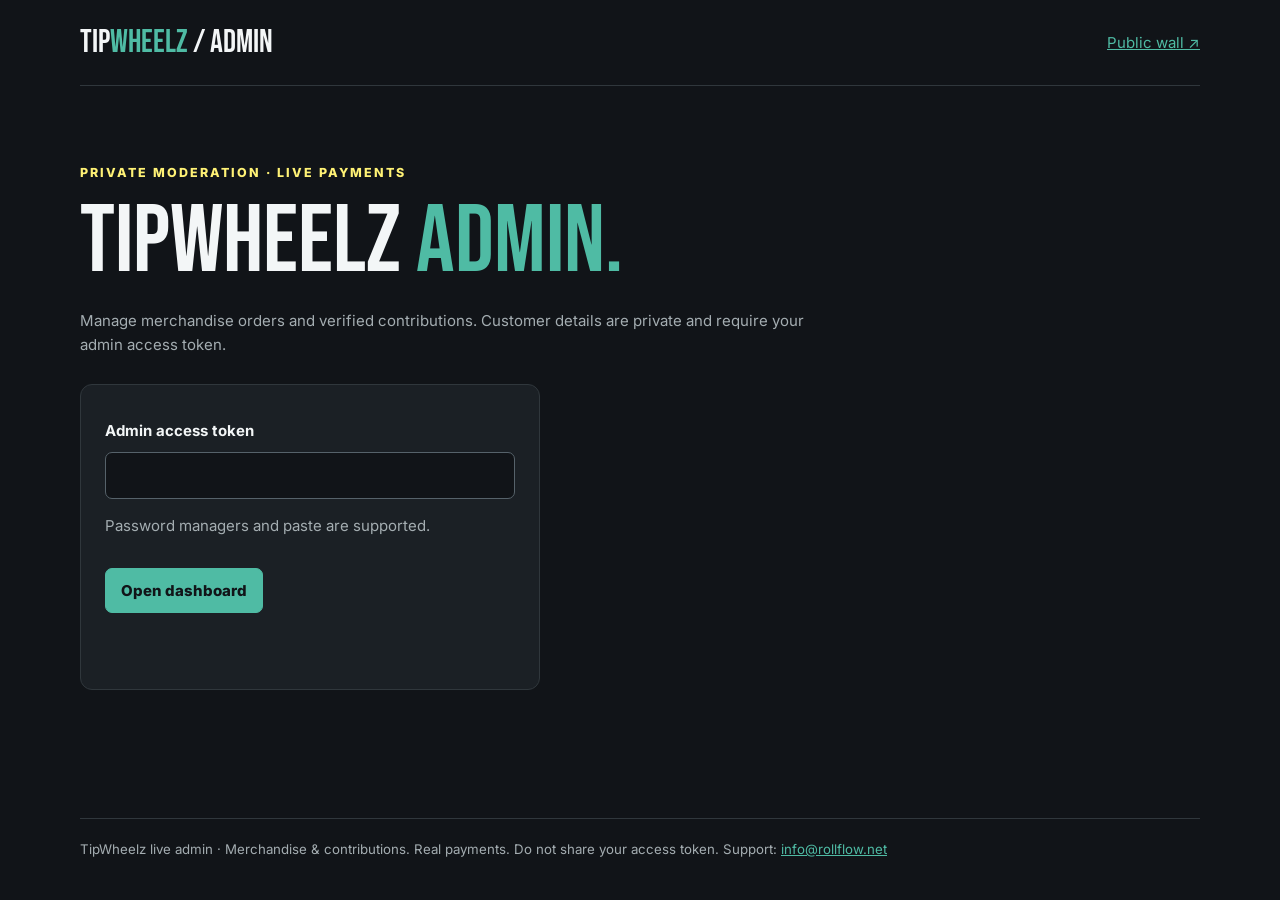
<file: wall-admin-live/index.html>
<!doctype html><html lang="en"><head><meta charset="utf-8"><meta name="viewport" content="width=device-width,initial-scale=1"><title>Live Admin | TipWheelz</title><meta name="robots" content="noindex,nofollow"><link rel="preconnect" href="https://fonts.googleapis.com"><link rel="preconnect" href="https://fonts.gstatic.com" crossorigin><link href="https://fonts.googleapis.com/css2?family=Bebas+Neue&family=Inter:wght@400;500;600;700;800&display=swap" rel="stylesheet"><style>:root{--bg:#111418;--panel:#1b2025;--line:#30373c;--teal:#4fbba4;--yellow:#fff275;--text:#f3f6f7;--muted:#a4adb1}*{box-sizing:border-box}body{margin:0;background:var(--bg);color:var(--text);font:15px/1.55 Inter,Arial,sans-serif;min-height:100vh}button,input{font:inherit}button{cursor:pointer}a{color:var(--teal)}header,main,footer{width:min(1120px,calc(100% - 32px));margin:auto}.top{display:flex;align-items:center;justify-content:space-between;gap:20px;padding:23px 0;border-bottom:1px solid var(--line)}.brand{font:2rem "Bebas Neue",Impact,sans-serif;text-decoration:none;color:var(--text)}.brand span{color:var(--teal)}main{padding:65px 0 100px;min-height:75vh}.eyebrow{color:var(--yellow);font-size:.78rem;font-weight:800;letter-spacing:.16em;text-transform:uppercase}h1{font:clamp(3.4rem,8vw,6rem)/1 "Bebas Neue",Impact,sans-serif;margin:8px 0 18px}h1 span{color:var(--teal)}.intro{color:var(--muted);max-width:730px}.panel{border:1px solid var(--line);background:var(--panel);border-radius:12px;padding:24px;margin:28px 0}.login{max-width:460px}.login label{display:block;font-weight:700;margin:10px 0}.login input,.entry input{background:#111418;color:var(--text);border:1px solid #56626a;border-radius:7px;padding:11px;width:100%}.login button,.entry button,#signout{border:1px solid var(--teal);border-radius:7px;background:var(--teal);color:#111418;padding:10px 15px;font-weight:800;min-height:42px}.login button{margin-top:15px}.entry button.secondary,#signout{background:transparent;color:var(--teal)}.entry button.remove{border-color:#df9f98;color:#ffd1cd;background:transparent}.entry button:disabled{background:#465257;border-color:#465257;color:#c5cdce;opacity:1;cursor:not-allowed}.message{color:var(--yellow);min-height:1.5em}.list{display:grid;gap:14px;margin-top:25px}.entry{display:grid;grid-template-columns:minmax(180px,1.2fr) 105px 110px minmax(210px,1fr) auto;align-items:center;gap:16px;border:1px solid var(--line);background:var(--panel);border-radius:10px;padding:17px}.entry b{display:block}.entry small{color:var(--muted)}.actions{display:flex;gap:8px;flex-wrap:wrap}.status{font-size:.82rem;font-weight:800;color:var(--yellow)}footer{border-top:1px solid var(--line);padding:20px 0 34px;color:var(--muted);font-size:.83rem}:focus-visible{outline:3px solid var(--yellow);outline-offset:3px}@media(max-width:850px){.entry{grid-template-columns:1fr 1fr}.entry .namefield,.entry .actions{grid-column:1/-1}}@media(max-width:500px){.entry{grid-template-columns:1fr}.entry .namefield,.entry .actions{grid-column:auto}}dialog{background:var(--panel);color:var(--text);border:1px solid var(--teal);border-radius:12px;padding:25px;width:min(480px,calc(100% - 28px))}dialog::backdrop{background:rgba(0,0,0,.78)}dialog h2{font:2.4rem/1.1 "Bebas Neue",Impact,sans-serif;margin:0 0 12px}dialog p{color:var(--muted)}dialog input{background:#111418;color:var(--text);border:1px solid #6a777e;border-radius:7px;padding:11px;width:100%}dialog .dialog-actions{display:flex;gap:10px;flex-wrap:wrap;margin-top:18px}dialog button{font:inherit;padding:10px 15px;border-radius:7px;border:1px solid var(--teal);background:var(--teal);color:#111418;font-weight:800}dialog button:disabled{opacity:.45;cursor:not-allowed}dialog button.secondary{background:transparent;color:var(--teal)}.entry button.refund{border-color:#e3ad70;color:#ffdbb0;background:transparent}.entry-note{grid-column:1/-1;border-top:1px solid var(--line);padding-top:12px;color:var(--muted);overflow-wrap:anywhere}.entry-note strong{display:block;color:var(--text);font-size:.8rem;text-transform:uppercase;letter-spacing:.08em}.entry-note p{margin:5px 0 0;white-space:pre-wrap}.skip-link{position:fixed;z-index:10000;left:16px;top:12px;padding:10px 14px;border-radius:7px;background:#fff275;color:#111418;font-weight:800;text-decoration:none;transform:translateY(-180%)}.skip-link:focus{transform:none}:focus-visible{outline:3px solid #fff275;outline-offset:3px}button,.btn,[role="tab"],summary{min-height:44px}main [id],section[id]{scroll-margin-top:96px}@media(prefers-reduced-motion:reduce){html{scroll-behavior:auto!important}*,*::before,*::after{animation-duration:.01ms!important;animation-iteration-count:1!important;transition-duration:.01ms!important;scroll-behavior:auto!important}}
[hidden]{display:none!important}.admin-nav,.merch-controls{display:flex;gap:12px;flex-wrap:wrap;align-items:center;margin:22px 0}.admin-nav button,.merch-controls button{padding:10px 16px;background:transparent;color:var(--text);border:1px solid var(--line);border-radius:7px;font:inherit;min-height:44px}.admin-nav button[aria-pressed="true"]{background:var(--teal);color:#111418;border-color:var(--teal);font-weight:800}.merch-controls label{display:grid;gap:5px}.merch-controls input,.merch-controls select{font:inherit;padding:10px;background:#111418;color:var(--text);border:1px solid #657078;border-radius:6px;max-width:100%}.merch-controls input{width:280px}.order-card{border:1px solid var(--line);border-radius:10px;background:var(--panel);padding:20px;margin:16px 0;overflow-wrap:anywhere}.order-card.attention{border-color:#e3ad70}.order-head{display:flex;gap:14px;justify-content:space-between;flex-wrap:wrap}.order-head h3{margin:0;font-size:1.15rem}.order-meta{color:var(--muted);font-size:.9rem}.order-states{display:flex;flex-wrap:wrap;gap:10px;margin:12px 0}.order-states span{background:#111418;border:1px solid var(--line);border-radius:5px;padding:5px 9px}.order-card dl{display:grid;grid-template-columns:1fr auto;gap:6px 20px;max-width:380px}.order-card dt,.order-card dd{margin:0}.order-card dd{text-align:right}.order-card details{margin:14px 0}.order-card summary{cursor:pointer;align-content:center;color:var(--teal)}.order-card ul{padding-left:20px}.order-card a{display:inline-block;min-height:44px;align-content:center;margin-right:18px}.attention-note{color:#ffdbb0}.summary-line{font-weight:700}.merch-help{color:var(--muted);max-width:850px}@media(max-width:500px){.merch-controls>*{width:100%}.merch-controls input{width:100%}}
</style><link rel="icon" type="image/png" href="https://tipwheelz.com/assets/wheelz-mark-20261101.png"><link rel="apple-touch-icon" href="https://tipwheelz.com/assets/wheelz-mark-20261101.png"></head><body><a class="skip-link" href="#main-content">Skip to main content</a><header class="top" role="banner"><a class="brand" id="home" href="/" aria-label="TipWheelz home">TIP<span>WHEELZ</span> / ADMIN</a><a id="public-wall" href="../wall/">Public wall ↗</a></header><main id="main-content" tabindex="-1"><p class="eyebrow">Private moderation · LIVE payments</p><h1>TipWheelz <span>admin.</span></h1><p class="intro">Manage merchandise orders and verified contributions. Customer details are private and require your admin access token.</p><section id="login" class="panel login"><form id="login-form"><label for="admin-token">Admin access token</label><input id="admin-token" name="admin-token" type="password" required autocomplete="current-password" spellcheck="false" aria-describedby="login-help login-error"><p id="login-help" class="intro">Password managers and paste are supported.</p><button type="submit">Open dashboard</button></form><p class="message" id="login-error" role="alert"></p></section><section id="dashboard" tabindex="-1" hidden><button id="signout" type="button">Lock dashboard</button><p class="message" id="dashboard-message" role="status"></p><nav class="admin-nav" aria-label="Admin sections"><button id="show-merch" type="button" aria-pressed="true" aria-controls="merch-panel">Merch orders</button><button id="show-wall" type="button" aria-pressed="false" aria-controls="wall-panel">Contributions &amp; wall</button></nav><section id="merch-panel" aria-labelledby="merch-heading"><h2 id="merch-heading">Merch orders</h2><p class="merch-help">Paid orders appear first by default. Choose All checkouts to see unpaid attempts, or Removed checkouts to restore them. Each view loads up to 100 checkouts, newest first. Status updates when you refresh. Printify manages production and tracking; submitted means sent to Printify, not shipped.</p><div class="merch-controls"><label for="order-search">Search orders<input id="order-search" type="search" placeholder="Order number, name or email" autocomplete="off"></label><label for="order-filter">Show<select id="order-filter"><option value="all">All checkouts</option><option value="paid" selected>Paid orders</option><option value="attention">Needs attention</option><option value="unpaid">Unpaid checkouts</option><option value="refunded">Refunded payments</option><option value="archived">Removed checkouts</option></select></label><button id="refresh-orders" type="button">Refresh orders</button></div><p id="merch-message" class="message" role="status"></p><p id="order-summary" class="summary-line" aria-live="polite"></p><div id="merch-orders"></div><aside class="panel merch-help"><strong>Merch cancellations and refunds</strong><p>Check the order in Printify before canceling or refunding. A Stripe refund does not cancel production. Use Printify for cancellation and Stripe for the payment refund, then refresh here. Do not use the contribution refund controls for merchandise.</p><a href="https://printify.com/app/orders" target="_blank" rel="noopener noreferrer">Open Printify orders ↗</a> · <a href="https://dashboard.stripe.com/payments" target="_blank" rel="noopener noreferrer">Open Stripe payments ↗</a></aside></section><section id="wall-panel" aria-label="Contributions and wall moderation" hidden><h2>Contributions &amp; wall</h2><p class="merch-help">The public wall shows names only. A contribution refund returns real money and removes the entry from the wall. Monthly support continues unless separately canceled in Stripe.</p><div id="entries" class="list"></div></section></section><dialog id="refund-dialog" aria-labelledby="refund-title"><h2 id="refund-title">Confirm live refund</h2><p id="refund-details"></p><p>This returns real money. A monthly subscription will continue unless you cancel it separately in Stripe.</p><label for="refund-word">Type REFUND to continue</label><input id="refund-word" autocomplete="off" spellcheck="false" aria-describedby="refund-details refund-error"><p class="message" id="refund-error" role="alert"></p><div class="dialog-actions"><button class="secondary" type="button" id="refund-cancel">Cancel</button><button type="button" id="refund-confirm" disabled>Refund payment</button></div></dialog><dialog id="remove-dialog" aria-labelledby="remove-title"><h2 id="remove-title">Remove unpaid checkout?</h2><p id="remove-details"></p><p>This removes it from the main admin list. You can restore it from Removed checkouts. It does not cancel a Stripe payment session. If payment completes later, the order returns automatically.</p><p id="remove-error" class="message" role="alert"></p><div class="dialog-actions"><button id="remove-cancel" class="secondary" type="button">Keep checkout</button><button id="remove-confirm" type="button">Remove checkout</button></div></dialog></main><footer>TipWheelz live admin · Merchandise &amp; contributions. Real payments. Do not share your access token. Support: <a href="mailto:info@rollflow.net">info@rollflow.net</a></footer><script>
const API='https://tipwheelz-live.tipwheelz-rollflow.workers.dev/api/tipwheelz/admin/wall';
const REFUND_API='https://tipwheelz-live.tipwheelz-rollflow.workers.dev/api/tipwheelz/admin/refund';
const wall=location.hostname==='app.macknified.com'?'https://app.macknified.com/p/pVZ2fM8':'../wall/';
document.getElementById('public-wall').href=wall;
document.getElementById('home').href=location.hostname==='app.macknified.com'?'https://app.macknified.com/p/mzBT5wp':'../';
let token='';
async function request(method,body,url=API){const res=await fetch(url,{method,headers:{Authorization:'Bearer '+token,...(body?{'Content-Type':'application/json'}:{})},...(body?{body:JSON.stringify(body)}:{})});const data=await res.json();if(!res.ok)throw Error(data.error||'Request failed');return data}
function makeButton(label,className,callback){const button=document.createElement('button');button.type='button';button.textContent=label;button.className=className;button.addEventListener('click',callback);return button}
function render(entries){const list=document.getElementById('entries');list.replaceChildren();if(!entries.length){const p=document.createElement('p');p.textContent='No verified payments in the ledger yet.';list.append(p);return}for(const item of entries){const card=document.createElement('article');card.className='entry';const who=document.createElement('div');const name=document.createElement('b');name.textContent=item.submittedName||'Anonymous supporter';const tier=document.createElement('small');tier.textContent=item.tier+' · '+item.flow;who.append(name,tier);const amount=document.createElement('b');amount.textContent=new Intl.NumberFormat('en-US',{style:'currency',currency:(item.currency||'USD').toUpperCase()}).format(item.amount/100);const state=document.createElement('div');state.className='status';state.textContent=item.approved?'On wall':item.paymentStatus==='paid'&&item.consent?'Ready to add':item.consent?'Payment '+item.paymentStatus:'No opt-in';const field=document.createElement('div');field.className='namefield';const input=document.createElement('input');input.type='text';input.maxLength=100;input.value=item.displayName||item.submittedName||'';input.setAttribute('aria-label','Display name for '+(item.submittedName||'supporter'));field.append(input);const actions=document.createElement('div');actions.className='actions';const eligible=item.paymentStatus==='paid'&&!!item.consent;if(eligible){actions.append(makeButton(item.approved?'Save name':'Add to wall','',()=>change(item.approved?'edit':'publish',item.sessionId,input.value)));if(item.approved)actions.append(makeButton('Remove','remove',()=>change('remove',item.sessionId)))}else{input.disabled=true;const disabled=makeButton('Add to wall','',()=>{});disabled.disabled=true;disabled.title=!item.consent?'Supporter did not opt in':'Payment not paid';actions.append(disabled);const note=document.createElement('small');note.textContent=!item.consent?'No wall opt-in':'Payment not paid';actions.append(note)}if(item.refundable)actions.append(makeButton('Refund','refund',()=>startRefund(item)));card.append(who,amount,state,field,actions);if(item.note){const note=document.createElement('div');note.className='entry-note';const label=document.createElement('strong');label.textContent='Private note';const body=document.createElement('p');body.textContent=item.note;note.append(label,body);card.append(note)}list.append(card)}}
async function refresh(){const data=await request('GET');render(data.entries||[])}
async function change(action,sessionId,displayName){const message=document.getElementById('dashboard-message');message.textContent='Saving…';try{await request('POST',{action,sessionId,displayName});await refresh();message.textContent=action==='remove'?'Removed from public wall.':'Wall updated.'}catch(e){message.textContent=e.message}}
document.getElementById('login-form').addEventListener('submit',async e=>{e.preventDefault();token=document.getElementById('admin-token').value.trim();const error=document.getElementById('login-error');error.textContent='Checking…';try{await refresh();document.getElementById('admin-token').removeAttribute('aria-invalid');await refreshOrders();document.getElementById('admin-token').value='';document.getElementById('login').hidden=true;document.getElementById('dashboard').hidden=false;error.textContent='';document.getElementById('dashboard').focus()}catch(err){token='';error.textContent=err.message;document.getElementById('admin-token').setAttribute('aria-invalid','true');document.getElementById('admin-token').focus()}});
document.getElementById('signout').addEventListener('click',()=>{token='';orders=[];document.getElementById('merch-orders').replaceChildren();document.getElementById('order-summary').textContent='';document.getElementById('order-search').value='';document.getElementById('merch-message').textContent='';document.getElementById('dashboard-message').textContent='';refundDialog.close();removeDialog.close();document.getElementById('dashboard').hidden=true;document.getElementById('login').hidden=false;document.getElementById('entries').replaceChildren();document.getElementById('admin-token').focus()});

let refundTarget=null,refunding=false;
const refundDialog=document.getElementById('refund-dialog');
const refundWord=document.getElementById('refund-word');
const refundConfirm=document.getElementById('refund-confirm');
refundWord.addEventListener('input',()=>{refundConfirm.disabled=refundWord.value!=='REFUND'||refunding});
document.getElementById('refund-cancel').addEventListener('click',()=>refundDialog.close());
refundDialog.addEventListener('close',()=>{refundTarget=null;refundWord.value='';refundConfirm.disabled=true;document.getElementById('refund-error').textContent=''});
async function startRefund(item){const message=document.getElementById('dashboard-message');message.textContent='Checking refundable amount…';try{const data=await request('POST',{action:'preview',sessionId:item.sessionId},REFUND_API);refundTarget={sessionId:item.sessionId,amount:data.amount,currency:data.currency};const amount=new Intl.NumberFormat('en-US',{style:'currency',currency:data.currency.toUpperCase()}).format(data.amount/100);document.getElementById('refund-details').textContent='Refund '+amount+' to '+(item.submittedName||'this supporter')+' for '+item.tier+'.';message.textContent='';refundDialog.showModal();requestAnimationFrame(()=>refundWord.focus())}catch(e){message.textContent=e.message}}
refundConfirm.addEventListener('click',async()=>{if(refunding||!refundTarget||refundWord.value!=='REFUND')return;refunding=true;refundConfirm.disabled=true;const error=document.getElementById('refund-error');error.textContent='Processing refund…';try{const data=await request('POST',{action:'confirm',sessionId:refundTarget.sessionId,confirmation:'REFUND',expectedAmount:refundTarget.amount},REFUND_API);refundDialog.close();await refresh();document.getElementById('dashboard-message').textContent=data.status==='succeeded'?'Refund submitted successfully.':'Refund submitted; Stripe status: '+data.status+'.'}catch(e){error.textContent=e.message}finally{refunding=false;refundConfirm.disabled=refundWord.value!=='REFUND'}});

const MERCH_API='https://tipwheelz-live.tipwheelz-rollflow.workers.dev/api/tipwheelz/merch/admin/orders';
let orders=[],orderLoad=0;
const displayStatus=v=>String(v||'unknown').replace(/_/g,' ');
const dollars=v=>new Intl.NumberFormat('en-US',{style:'currency',currency:'USD'}).format((Number(v)||0)/100);
const parseJson=(v,fallback)=>{try{return JSON.parse(v)||fallback}catch{return fallback}};
function needsAttention(o){return ['needs_review','paid_awaiting_review','refund_hold','refund_needs_review','submitting'].includes(o.fulfillment_status)||(o.payment_status==='paid'&&o.mack_status!=='accepted')}
function orderReasons(o){const reasons=[];if(o.fulfillment_status==='needs_review')reasons.push('Printify submission needs review. Check Printify before retrying to avoid a duplicate order.');if(o.fulfillment_status==='paid_awaiting_review')reasons.push('Payment received; fulfillment needs review.');if(o.fulfillment_status==='submitting')reasons.push('Submission is in progress or needs reconciliation. Check Printify before taking action.');if(['refund_hold','refund_needs_review'].includes(o.fulfillment_status))reasons.push('Payment refunded or partially refunded. Check whether production needs cancellation in Printify.');if(o.payment_status==='paid'&&o.mack_status!=='accepted')reasons.push('Mack order reporting is pending or needs review.');return reasons}
function node(tag,text,cls){const el=document.createElement(tag);if(text!==undefined)el.textContent=text;if(cls)el.className=cls;return el}
function external(label,url){const a=node('a',label);a.href=url;a.target='_blank';a.rel='noopener noreferrer';return a}
function renderOrders(){
 const target=document.getElementById('merch-orders');target.replaceChildren();const q=document.getElementById('order-search').value.trim().toLowerCase(),filter=document.getElementById('order-filter').value;
 const shown=orders.filter(o=>{const a=parseJson(o.address_json,{});return (!q||[o.order_number,o.id,a.first_name,a.last_name,[a.first_name,a.last_name].join(' '),a.email].some(v=>String(v||'').toLowerCase().includes(q)))&&(filter==='all'||filter==='archived'&&!!o.archived_at||filter==='attention'&&needsAttention(o)||filter==='paid'&&o.payment_status==='paid'||filter==='unpaid'&&o.payment_status==='unpaid'||filter==='refunded'&&['refunded','partially_refunded'].includes(o.payment_status))});
 document.getElementById('order-summary').textContent=shown.length+' of '+orders.length+' checkouts · '+orders.filter(o=>o.payment_status==='paid').length+' paid · '+orders.filter(needsAttention).length+' need attention';
 if(!shown.length){target.append(node('p',orders.length?'No orders match these filters.':'No merchandise checkouts yet.'));return}
 for(const o of shown){const a=parseJson(o.address_json,{}),items=parseJson(o.items_json,[]);const card=node('article',undefined,'order-card'+(needsAttention(o)?' attention':''));const head=node('div',undefined,'order-head');const title=node('div');title.append(node('h3',o.order_number||o.id),node('div',[a.first_name,a.last_name].filter(Boolean).join(' ')||'Customer', 'order-meta'));head.append(title,node('strong',dollars(o.total)));card.append(head,node('p',o.created_at+' UTC · '+(o.mode==='live'?'Live checkout':'Sandbox checkout'),'order-meta'));
 if(o.archived_at)card.append(node('p','Removed from main list · '+o.archived_at+' UTC','order-meta'));
 const states=node('div',undefined,'order-states');for(const [label,value] of [['Payment',o.payment_status],['Fulfillment',o.fulfillment_status],['Mack reporting',o.mack_status]])states.append(node('span',label+': '+displayStatus(value)));card.append(states);for(const reason of orderReasons(o))card.append(node('p',reason,'attention-note'));
 const totals=node('dl');for(const [label,value] of [['Items',o.items_total],['Shipping',o.shipping_total],['Tax',o.tax_total],['Total',o.total]])totals.append(node('dt',label),node('dd',dollars(value)));card.append(totals);
 const detail=node('details');detail.append(node('summary','Items & customer details'));const list=node('ul');for(const item of Array.isArray(items)?items:[])list.append(node('li',item.quantity+' × '+item.name+' · '+[item.size,item.color].filter(Boolean).join(' / ')+' · '+dollars(item.unitPrice)+' each'));detail.append(list,node('p',a.email||''),node('p',[a.address1,a.address2,[a.city,a.region,a.zip].filter(Boolean).join(' '),a.country].filter(Boolean).join(', ')));if(a.phone)detail.append(node('p',a.phone));if(o.printify_order_id)detail.append(node('p','Printify order: '+o.printify_order_id));detail.append(node('p','Order reference: '+o.id));card.append(detail);
 if(o.printify_order_id)card.append(external('Production & tracking in Printify ↗','https://printify.com/app/orders'));if(o.stripe_payment_intent_id&&/^pi_[a-zA-Z0-9]+$/.test(o.stripe_payment_intent_id))card.append(external('Payment in Stripe ↗','https://dashboard.stripe.com/payments/'+o.stripe_payment_intent_id));if(o.archived_at)card.append(makeButton('Restore checkout','secondary',()=>restoreCheckout(o)));else if(o.canArchive)card.append(makeButton('Remove unpaid checkout','remove',()=>startRemove(o)));target.append(card);
 }
}
async function refreshOrders(){const message=document.getElementById('merch-message'),button=document.getElementById('refresh-orders'),generation=++orderLoad;button.disabled=true;message.textContent='Loading orders…';try{const archived=document.getElementById('order-filter').value==='archived';const data=await request('GET',undefined,MERCH_API+(archived?'?archived=1':''));if(!token||generation!==orderLoad)return;orders=Array.isArray(data.orders)?data.orders:[];renderOrders();message.textContent='Updated '+new Date().toLocaleTimeString()+'.'}catch(e){if(token&&generation===orderLoad){orders=[];document.getElementById('merch-orders').replaceChildren();document.getElementById('order-summary').textContent='';message.textContent='Could not load merch orders: '+e.message+'. Use Refresh orders to retry.'}}finally{button.disabled=false}}
for(const section of ['merch','wall'])document.getElementById('show-'+section).addEventListener('click',()=>{for(const other of ['merch','wall']){document.getElementById(other+'-panel').hidden=other!==section;document.getElementById('show-'+other).setAttribute('aria-pressed',String(other===section))}});
document.getElementById('order-search').addEventListener('input',renderOrders);document.getElementById('order-filter').addEventListener('change',refreshOrders);document.getElementById('refresh-orders').addEventListener('click',refreshOrders);

let removeTarget=null,removing=false;
const removeDialog=document.getElementById('remove-dialog');
function startRemove(o){removeTarget=o;document.getElementById('remove-details').textContent='Remove '+(o.order_number||o.id)+' from the main list?';document.getElementById('remove-error').textContent='';removeDialog.showModal();document.getElementById('remove-cancel').focus()}
document.getElementById('remove-cancel').addEventListener('click',()=>removeDialog.close());removeDialog.addEventListener('close',()=>{removeTarget=null});
document.getElementById('remove-confirm').addEventListener('click',async()=>{if(removing||!removeTarget)return;removing=true;const button=document.getElementById('remove-confirm');button.disabled=true;try{await request('POST',{orderId:removeTarget.id,action:'remove',confirmation:'REMOVE'},MERCH_API.replace('/orders','/archive'));removeDialog.close();await refreshOrders();document.getElementById('merch-message').textContent='Checkout removed. Restore it from Removed checkouts if needed.'}catch(e){document.getElementById('remove-error').textContent=e.message}finally{removing=false;button.disabled=false}});
async function restoreCheckout(o){try{await request('POST',{orderId:o.id,action:'restore'},MERCH_API.replace('/orders','/archive'));await refreshOrders();document.getElementById('merch-message').textContent='Checkout restored to All checkouts.'}catch(e){document.getElementById('merch-message').textContent=e.message}}
</script></body></html>
</file>
